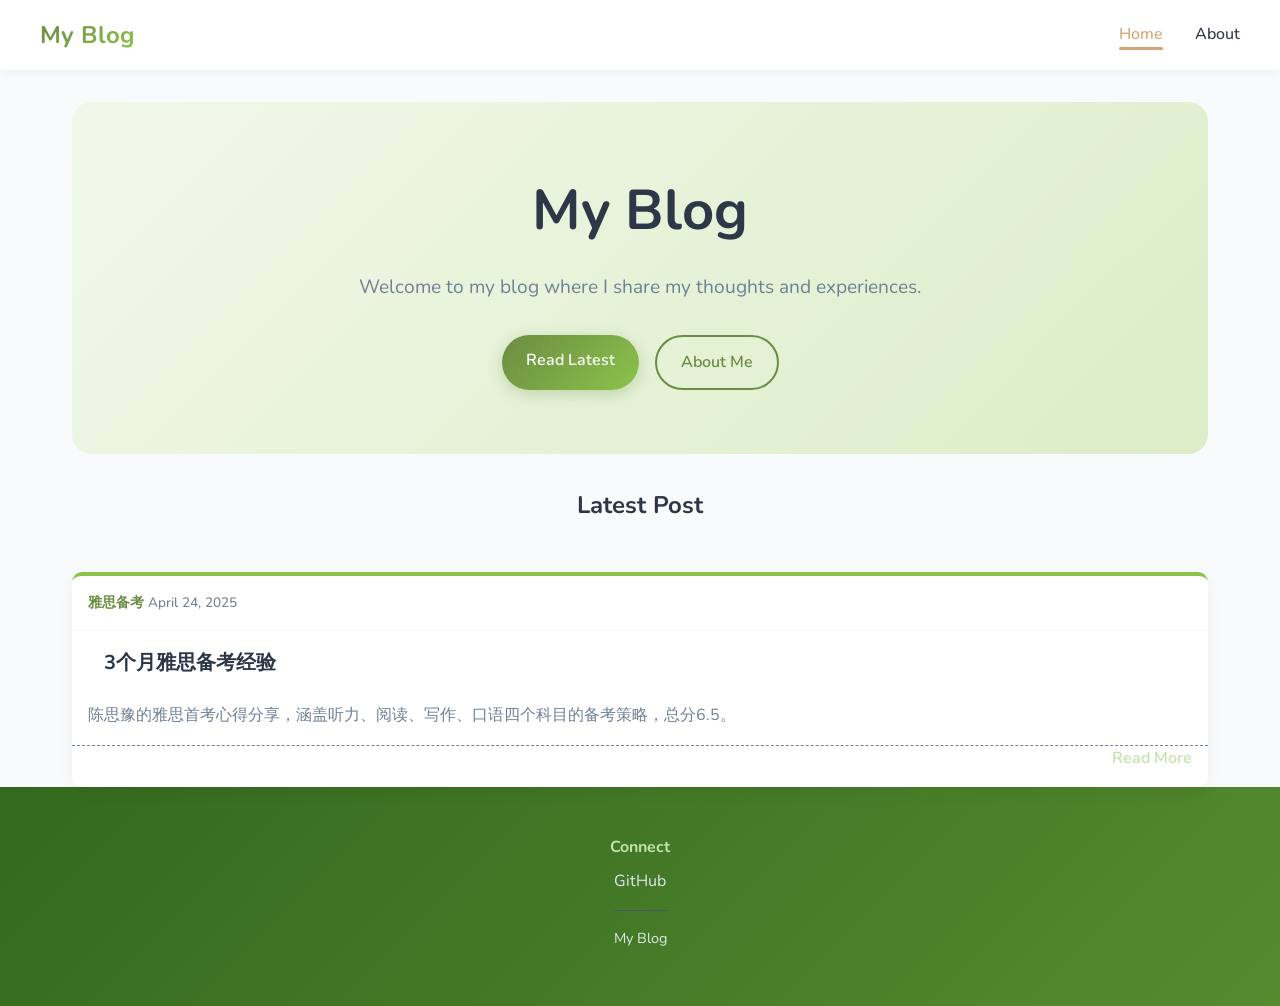
<file: index.html>
<!DOCTYPE html>
<html lang="zh-CN">
<head>
    <meta charset="UTF-8">
    <meta name="viewport" content="width=device-width, initial-scale=1.0">
    <title>My Blog</title>
    <link rel="stylesheet" href="style.css">
    <link href="https://fonts.googleapis.com/css2?family=Nunito:wght@400;600;700;800&display=swap" rel="stylesheet">
</head>
<body>
    <header>
        <div class="container header-container">
            <div class="logo"><a href="index.html">My Blog</a></div>
            <nav class="nav">
                <ul>
                    <li><a href="index.html" class="active">Home</a></li>
                    <li><a href="about.html">About</a></li>
                </ul>
            </nav>
            <button class="mobile-menu-btn">&#9776;</button>
        </div>
    </header>

    <main class="container">
        <section class="hero">
            <h1>My Blog</h1>
            <p class="subtitle">Welcome to my blog where I share my thoughts and experiences.</p>
            <div class="hero-links">
                <a href="ielts/" class="btn-primary">Read Latest</a>
                <a href="about.html" class="btn-secondary">About Me</a>
            </div>
        </section>

        <section class="posts" id="posts">
            <h2 style="text-align: center; margin-bottom: 1rem;">Latest Post</h2>
            <div class="posts-grid">
                <article class="post-card">
                    <div class="post-meta">
                        <span class="category">雅思备考</span>
                        <time datetime="2025-04-24">April 24, 2025</time>
                    </div>
                    <h3><a href="ielts/">3个月雅思备考经验</a></h3>
                    <p style="padding: 0 1rem; color: var(--text-light); margin-bottom: 1rem;">
                        陈思豫的雅思首考心得分享，涵盖听力、阅读、写作、口语四个科目的备考策略，总分6.5。
                    </p>
                    <a href="ielts/" class="read-more">Read More</a>
                </article>
            </div>
        </section>
    </main>

    <footer class="footer">
        <div class="container footer-content">
            <div class="footer-section">
                <h4>Connect</h4>
                <p><a href="https://github.com/yyyyuuuu28" target="_blank">GitHub</a></p>
            </div>
            <div class="footer-bottom">
                <p>My Blog</p>
            </div>
        </div>
    </footer>

    <script src="script.js"></script>
</body>
</html>
</file>
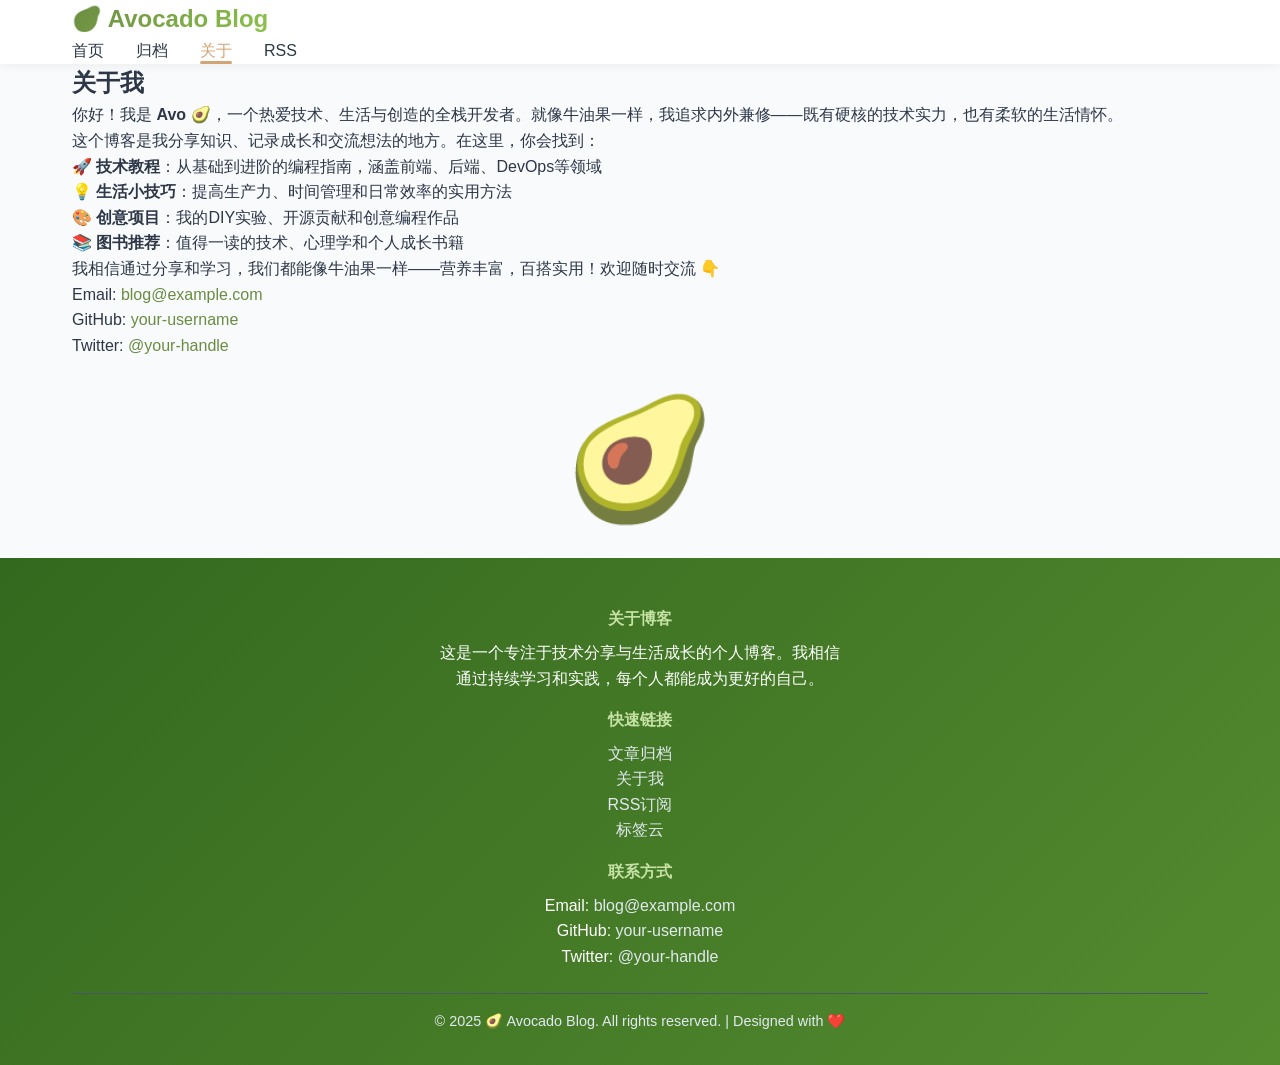
<file: about.html>
<!DOCTYPE html>
<html lang="zh-CN">
<head>
    <meta charset="UTF-8">
    <meta name="viewport" content="width=device-width, initial-scale=1.0">
    <title>关于我 | 我的博客</title>
    <meta name="description" content="了解博客作者的背景、兴趣和创作动机">
    <link rel="stylesheet" href="style.css">
</head>
<body>
    <header class="header">
        <div class="container">
            <div class="logo">
                <a href="index.html">🥑  Avocado Blog</a>
            </div>
            <nav class="nav">
                <ul>
                    <li><a href="index.html">首页</a></li>
                    <li><a href="archives.html">归档</a></li>
                    <li><a href="about.html" class="active">关于</a></li>
                    <li><a href="rss.xml">RSS</a></li>
                </ul>
            </nav>
            <button class="mobile-menu-btn" aria-label="菜单">☰</button>
        </div>
    </header>

    <main class="main">
        <div class="container">
            <section class="about">
                <h1>关于我</h1>
                <div class="about-content">
                    <div class="about-text">
                        <p>你好！我是 <strong>Avo</strong> 🥑，一个热爱技术、生活与创造的全栈开发者。就像牛油果一样，我追求内外兼修——既有硬核的技术实力，也有柔软的生活情怀。</p>
                        <p>这个博客是我分享知识、记录成长和交流想法的地方。在这里，你会找到：</p>
                        <ul>
                            <li><strong>🚀 技术教程</strong>：从基础到进阶的编程指南，涵盖前端、后端、DevOps等领域</li>
                            <li><strong>💡 生活小技巧</strong>：提高生产力、时间管理和日常效率的实用方法</li>
                            <li><strong>🎨 创意项目</strong>：我的DIY实验、开源贡献和创意编程作品</li>
                            <li><strong>📚 图书推荐</strong>：值得一读的技术、心理学和个人成长书籍</li>
                        </ul>
                        <p>我相信通过分享和学习，我们都能像牛油果一样——营养丰富，百搭实用！欢迎随时交流 👇</p>
                        <div class="contact-info">
                            <p>Email: <a href="mailto:blog@example.com">blog@example.com</a></p>
                            <p>GitHub: <a href="https://github.com/your-username">your-username</a></p>
                            <p>Twitter: <a href="https://twitter.com/your-handle">@your-handle</a></p>
                        </div>
                    </div>
                    <div class="about-image">
                        <!-- Avocado themed avatar -->
                        <div class="placeholder-image" style="font-size: 120px; text-align: center; line-height: 200px;">
                            🥑
                        </div>
                    </div>
                </div>
            </section>
        </div>
    </main>

    <footer class="footer">
        <div class="container">
            <div class="footer-content">
                <div class="footer-section">
                    <h4>关于博客</h4>
                    <p>这是一个专注于技术分享与生活成长的个人博客。我相信通过持续学习和实践，每个人都能成为更好的自己。</p>
                </div>
                <div class="footer-section">
                    <h4>快速链接</h4>
                    <ul>
                        <li><a href="archives.html">文章归档</a></li>
                        <li><a href="about.html">关于我</a></li>
                        <li><a href="rss.xml">RSS订阅</a></li>
                        <li><a href="tags.html">标签云</a></li>
                    </ul>
                </div>
                <div class="footer-section">
                    <h4>联系方式</h4>
                    <ul>
                        <li>Email: <a href="mailto:blog@example.com">blog@example.com</a></li>
                        <li>GitHub: <a href="https://github.com/your-username">your-username</a></li>
                        <li>Twitter: <a href="https://twitter.com/your-handle">@your-handle</a></li>
                    </ul>
                </div>
            </div>
            <div class="footer-bottom">
                <p>&copy; 2025 🥑  Avocado Blog. All rights reserved. | Designed with ❤️</p>
            </div>
        </div>
    </footer>

    <script src="script.js"></script>
</body>
</html>
</file>
<file: style.css>
:root {
    --primary-color: #6b8c42;
    --secondary-color: #d4a574;
    --accent-color: #c5e1a5;
    --text-dark: #2d3748;
    --text-light: #718096;
    --bg-light: #f8fafc;
    --bg-transparent: rgba(255, 255, 255, 0.9);
    --max-width: 1200px;
    --transition: all 0.3s ease;
}

/* Base Styles */
* {
    margin: 0;
    padding: 0;
    box-sizing: border-box;
}

body {
    font-family: 'Nunito', -apple-system, BlinkMacSystemFont, 'Segoe UI', Roboto, sans-serif;
    line-height: 1.6;
    color: var(--text-dark);
    background-color: var(--bg-light);
    overflow-x: hidden;
}

a {
    text-decoration: none;
    color: var(--primary-color);
    transition: var(--transition);
}

a:hover {
    color: var(--secondary-color);
}

img {
    max-width: 100%;
    display: block;
}

.container {
    width: 100%;
    max-width: var(--max-width);
    margin: 0 auto;
    padding: 0 2rem;
}

ul {
    list-style: none;
}

header {
    background-color: white;
    box-shadow: 0 2px 10px rgba(0, 0, 0, 0.05);
    position: sticky;
    top: 0;
    z-index: 100;
}

.header-container {
    display: flex;
    justify-content: space-between;
    align-items: center;
    padding: 1rem 0;
}

.logo {
    font-size: 1.5rem;
    font-weight: 700;
    color: var(--primary-color);
}

.nav ul {
    display: flex;
    gap: 2rem;
}

.nav a {
    font-weight: 500;
    color: var(--text-dark);
}

.nav a.active {
    color: var(--secondary-color);
    position: relative;
}

.nav a.active::after {
    content: '';
    position: absolute;
    bottom: -5px;
    left: 0;
    width: 100%;
    height: 3px;
    background-color: var(--secondary-color);
    border-radius: 3px;
}

.mobile-menu-btn {
    display: none;
    background: none;
    border: none;
    font-size: 1.5rem;
    cursor: pointer;
}

/* Hero Section */
.hero {
    background: linear-gradient(135deg, #f5f7fa 0%, #e4edf5 100%);
    padding: 4rem 0;
    text-align: center;
}

.hero h1 {
    font-size: 3.5rem;
    margin-bottom: 1rem;
    color: var(--text-dark);
}

.hero .subtitle {
    font-size: 1.2rem;
    color: var(--text-light);
    margin-bottom: 2rem;
    max-width: 600px;
    margin-left: auto;
    margin-right: auto;
}

.hero-links {
    display: flex;
    justify-content: center;
    gap: 1rem;
}

.btn-primary, .btn-secondary {
    padding: 0.8rem 1.5rem;
    border-radius: 50px;
    font-weight: 600;
    transition: var(--transition);
}

.btn-primary {
    background-color: var(--primary-color);
    color: white;
}

.btn-primary:hover {
    background-color: #3a5a80;
}

.btn-secondary {
    background-color: transparent;
    color: var(--primary-color);
    border: 2px solid var(--primary-color);
}

.btn-secondary:hover {
    background-color: var(--primary-color);
    color: white;
}

.posts-grid {
    display: grid;
    grid-template-columns: repeat(auto-fit, minmax(300px, 1fr));
    gap: 2rem;
    margin-top: 3rem;
}

.post-card {
    background-color: white;
    border-radius: 10px;
    overflow: hidden;
    box-shadow: 0 5px 15px rgba(0, 0, 0, 0.05);
    transition: var(--transition);
}

.post-card:hover {
    transform: translateY(-5px);
    box-shadow: 0 10px 20px rgba(0, 0, 0, 0.1);
}

.post-meta {
    padding: 1rem;
    color: var(--text-light);
    font-size: 0.85rem;
    border-bottom: 1px solid var(--bg-light);
}

.post-meta .category {
    font-weight: 600;
    color: var(--primary-color);
}

.post-meta time {
    font-weight: 500;
}

.post-card h3 {
    font-size: 1.25rem;
    padding: 0 1rem 0.5rem;
    color: var(--text-dark);
}

.post-card a {
    display: block;
    padding: 1rem;
    color: var(--text-dark);
}

.post-card a.read-more {
    text-align: right;
    font-weight: 600;
    color: var(--accent-color);
    padding: 0 1rem 1rem;
    border-top: 1px dashed var(--text-light);
}

.read-more:hover {
    color: var(--primary-color);
}

/* Features */
.features {
    padding: 4rem 0;
    text-align: center;
}

.features-grid {
    display: grid;
    grid-template-columns: repeat(auto-fit, minmax(250px, 1fr));
    gap: 2rem;
    margin-top: 2rem;
}

.feature-item {
    text-align: center;
    padding: 2rem;
    background: white;
    border-radius: 10px;
    box-shadow: 0 5px 15px rgba(0, 0, 0, 0.05);
    transition: var(--transition);
}

.feature-item:hover {
    transform: translateY(-5px);
    box-shadow: 0 10px 20px rgba(0, 0, 0, 0.1);
}

.feature-icon {
    font-size: 2.5rem;
    margin-bottom: 1rem;
    color: var(--primary-color);
}

/* Footer */
.footer {
    background-color: var(--text-dark);
    color: white;
    padding: 3rem 0 2rem;
    text-align: center;
}

.footer-content {
    display: flex;
    flex-direction: column;
    align-items: center;
    gap: 1rem;
    margin-bottom: 1.5rem;
}

.footer-section {
    width: 100%;
    max-width: 400px;
}

.footer-section h4 {
    margin-bottom: 0.5rem;
    color: var(--accent-color);
}

.footer-section a {
    color: #e2e8f0;
    transition: var(--transition);
}

.footer-section a:hover {
    color: white;
}

.footer-bottom {
    border-top: 1px solid #4a5568;
    padding-top: 1rem;
    color: #e2e8f0;
    font-size: 0.9rem;
}

/* Responsive Design */
@media (max-width: 768px) {
    .nav ul {
        position: fixed;
        top: 100%;
        left: 0;
        right: 0;
        background: white;
        flex-direction: column;
        align-items: center;
        gap: 0;
        padding: 1rem 0;
        box-shadow: 0 5px 10px rgba(0, 0, 0, 0.1);
        transform: translateY(-100%);
        transition: transform 0.3s ease;
    }
    
    .nav ul.active {
        transform: translateY(0);
    }
    
    .nav li {
        margin: 0.5rem 0;
    }
    
    .mobile-menu-btn {
        display: block;
    }
    
    .hero h1 {
        font-size: 2.5rem;
    }
    
    .hero .subtitle {
        font-size: 1rem;
    }
    
    .hero-links {
        flex-direction: column;
    }
    
    .posts-grid {
        grid-template-columns: 1fr;
    }
}

@media (max-width: 480px) {
    .hero h1 {
        font-size: 2rem;
    }
    
    .btn-primary, .btn-secondary {
        padding: 0.7rem 1.3rem;
        font-size: 0.9rem;
    }
}

/* Avocado Theme Enhancements */
.logo a {
    font-weight: 700;
    font-size: 1.5rem;
    background: linear-gradient(135deg, #6b8c42 0%, #8bc34a 100%);
    -webkit-background-clip: text;
    -webkit-text-fill-color: transparent;
    background-clip: text;
}

.hero {
    background: linear-gradient(135deg, #f1f8e9 0%, #dcedc8 100%);
    border-radius: 20px;
    margin: 2rem 0;
    padding: 4rem 2rem;
}

.btn-primary {
    background: linear-gradient(135deg, #6b8c42 0%, #8bc34a 100%);
    border: none;
    box-shadow: 0 4px 15px rgba(107, 140, 66, 0.3);
}

.btn-primary:hover {
    background: linear-gradient(135deg, #5a7a3a 0%, #7cb342 100%);
    box-shadow: 0 6px 20px rgba(107, 140, 66, 0.4);
}

.post-card {
    border-top: 4px solid #8bc34a;
}

.feature-icon {
    font-size: 3rem;
    margin-bottom: 1rem;
    display: block;
}

.footer {
    background: linear-gradient(135deg, #33691e 0%, #558b2f 100%);
}
</file>
